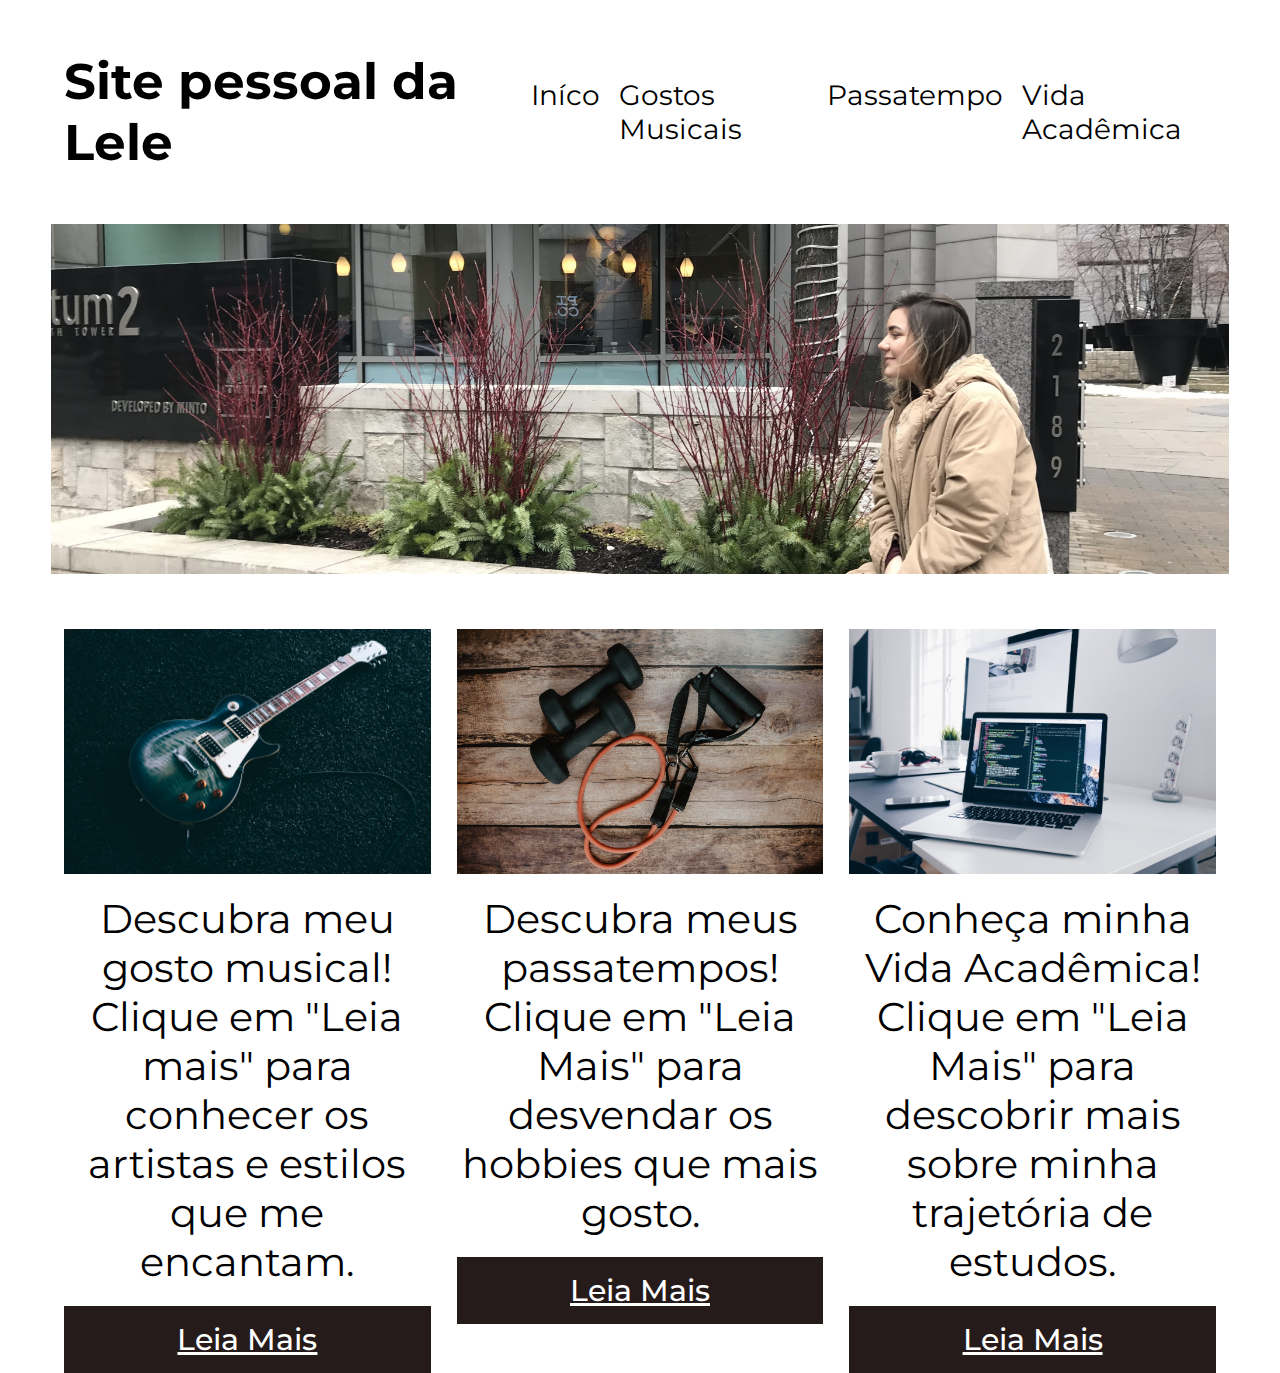
<file: index.html>
<!DOCTYPE html>
<html lang="en">
<head>
    <meta charset="UTF-8">
    <meta name="viewport" content="width=device-width, initial-scale=1.0">
    <title>Site Lele</title>
    <link href="style.css" rel="stylesheet">
    <link href="menu.css" rel="stylesheet">
</head>
<body>
    <header class="cabecalho">
        <h1>Site pessoal da Lele</h1>
        <nav class="navegacao">
            <a href="index.html" class="paginas" >Iníco</a>
            <a href="gostosMusicais.html" class="paginas" >Gostos Musicais</a>
            <a href="passatempo.html" class="paginas" >Passatempo</a>
            <a href="vidaAcademica.html" class="paginas" >Vida Acadêmica</a>
        </nav>
    </header>
    
    <img class="foto" src="./imagens/IMG_9952.jpg">

    <div class="container">
        <div class="coluna">
            <img class="item" src="./imagens/guitarra.jpg">
            <p> Descubra meu gosto musical! Clique em "Leia mais" para conhecer os artistas e estilos que me encantam.</p>
            <a class="botao" href="gostosMusicais.html"> Leia Mais</a>
        </div>
        <div class="coluna">
            <img  class="item" src="./imagens/halter.jpg">
            <p>Descubra meus passatempos! Clique em "Leia Mais" para desvendar os hobbies que mais gosto.</p>
            <a class="botao" href="passatempo.html"> Leia Mais</a>
        </div>
        <div class="coluna">
            <img  class="item" src="./imagens/codigo.jpg">
            <p>Conheça minha Vida Acadêmica! Clique em "Leia Mais" para descobrir mais sobre minha trajetória de estudos.</p>
            <a class="botao" href="vidaAcademica.html"> Leia Mais</a>
        </div>
    </div>
</body>  
</html>
</file>
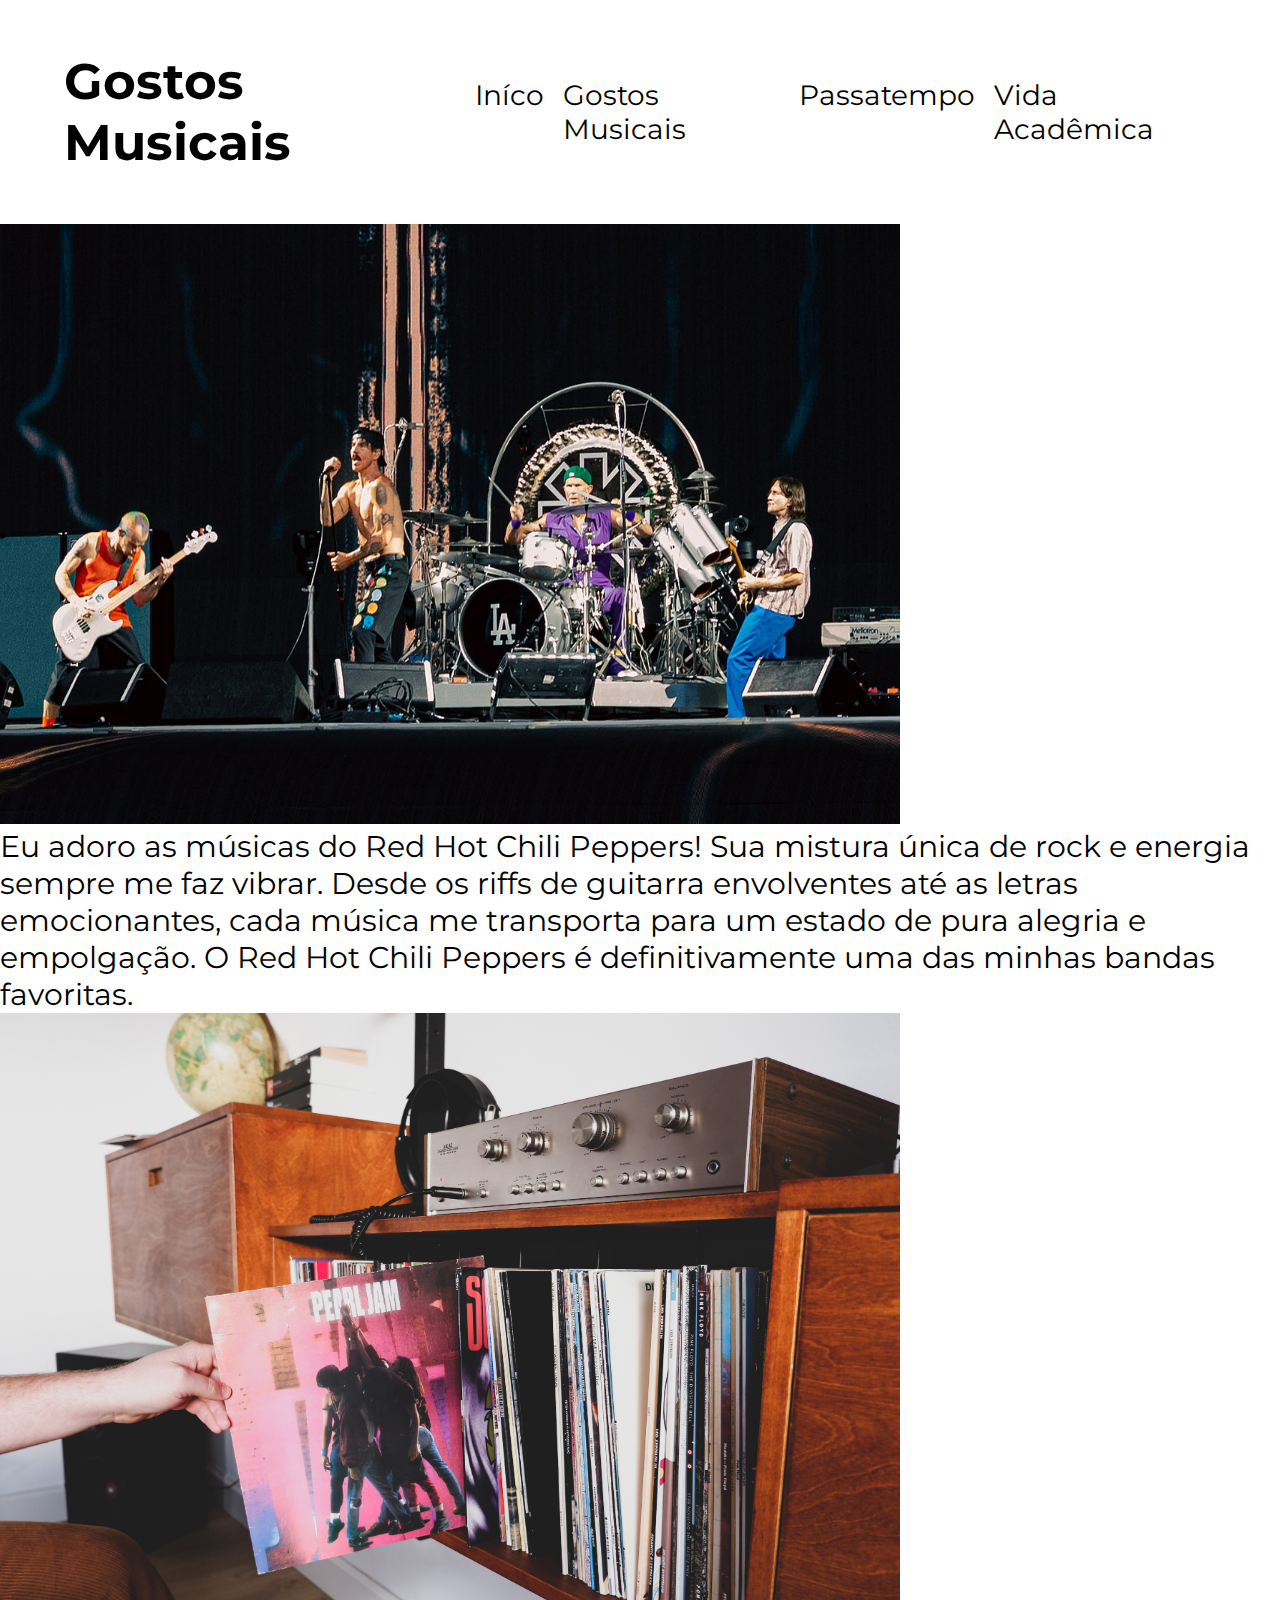
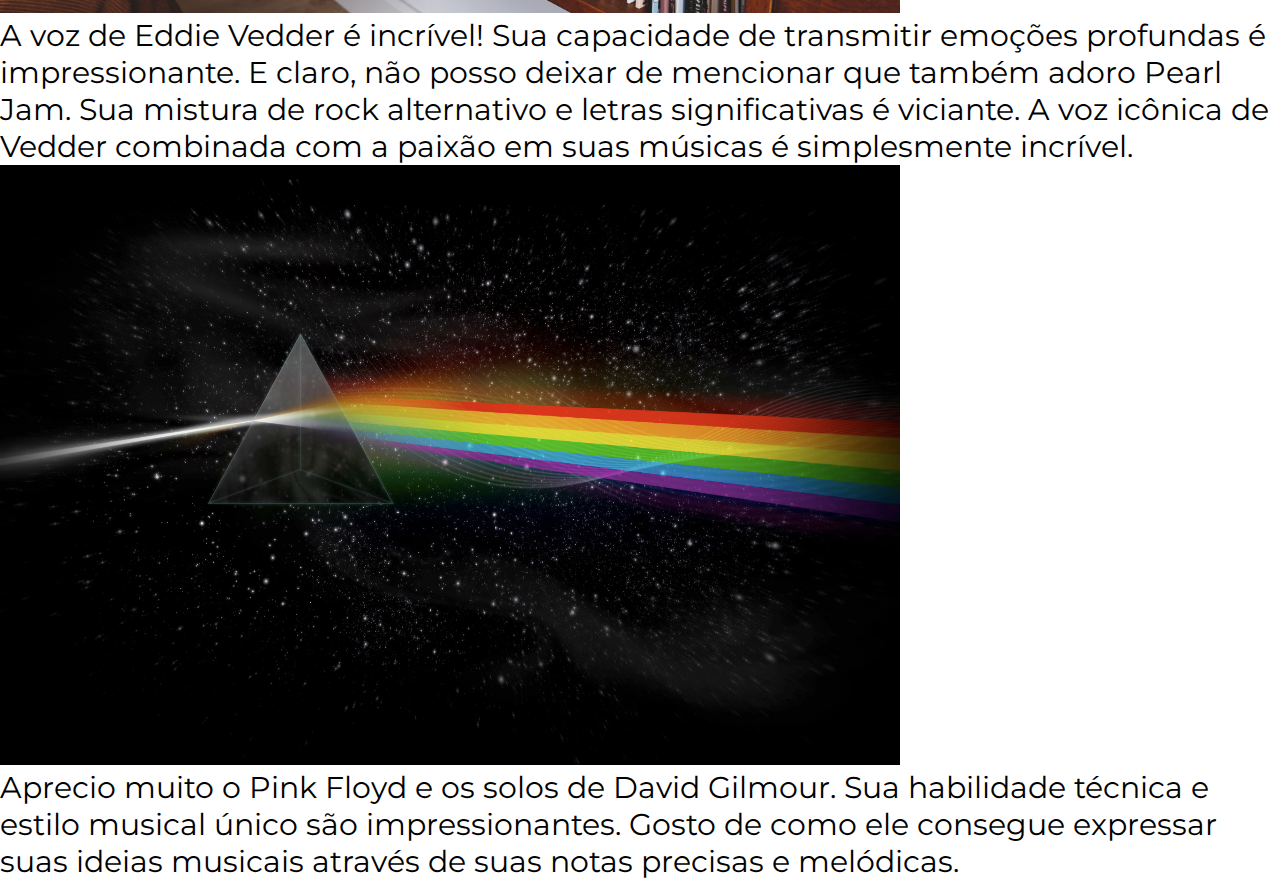
<file: gostosMusicais.html>
<!DOCTYPE html>
<html lang="en">
<head>
    <meta charset="UTF-8">
    <meta name="viewport" content="width=device-width, initial-scale=1.0">
    <title>Gostos Musicais</title>
    <link href="menu.css" rel="stylesheet">
</head>
<body>
    <header class="cabecalho">
        <h1>Gostos Musicais</h1>
        <nav class="navegacao">
            <a href="index.html" class="paginas" >Iníco</a>
            <a href="gostosMusicais.html" class="paginas" >Gostos Musicais</a>
            <a href="passatempo.html" class="paginas" >Passatempo</a>
            <a href="vidaAcademica.html" class="paginas" >Vida Acadêmica</a>
        </nav>
    </header>
    
    <img src= "./imagens/RHCP.jpg" width="900" height="600">
    <p style="font-size: 30px;" > Eu adoro as músicas do Red Hot Chili 
    Peppers! Sua mistura única de rock e energia
    sempre me faz vibrar. Desde os riffs de guitarra 
    envolventes até as letras emocionantes, cada música me 
    transporta para um estado de pura alegria e empolgação. 
    O Red Hot Chili Peppers é definitivamente uma das minhas
    bandas favoritas.</p>
    <img src="./imagens/PJ.jpg" width="900" height="600">
    <p style="font-size: 30px;" >A voz de Eddie Vedder é incrível! Sua capacidade de transmitir 
    emoções profundas é impressionante. E claro, não posso deixar de
    mencionar que também adoro Pearl Jam. Sua mistura de rock 
    alternativo e letras significativas é viciante. 
    A voz icônica de Vedder combinada com a paixão em suas 
    músicas é simplesmente incrível.</p>
    <img src="./imagens/pf.jpg" width="900" height="600">
    <p style="font-size: 30px;"> Aprecio muito o Pink Floyd e os solos de David Gilmour. Sua habilidade técnica e estilo musical único são impressionantes. 
    Gosto de como ele consegue expressar suas ideias musicais através 
    de suas notas precisas e melódicas.</p>


</body>
</html>
</file>
<file: style.css>
@import url('https://fonts.googleapis.com/css2?family=Montserrat:wght@200;500&display=swap');
*{
    margin: 0;
    padding: 0;
    font-family: 'Montserrat', sans-serif;
}

.row::after {
    content: "";
    clear: both;
    display: table;
}

.foto{
    margin: 0 4vw 4vw 4vw;
    width: 92vw;

}
.container{
    margin: 0 5%;
    display: flex;
    flex-direction: row ;
    gap: 2vw;

}
.coluna{
    display: flex;
    flex-direction: column;
    align-items: center;
    width: 33%;
    gap: 20px;

}
.item{
    width: 100%;
}
p{
    font-size: 40px;
    display: table;
    margin-left: auto;
    margin-right: auto;
    text-align: center;
    
}
.botao{
    
    font-size: 30px;
    width: 100%;
    background-color: rgb(37, 27, 27);
    color: #fff;
    text-align: center;
    font-weight: 500;
    padding: 15px 0;


}

@media screen and (max-width: 780px) {
    .coluna {
        width: 100%;
    }
    p{
        font-size: 10px;
    }
    a{
        font-size: 1px;
    }
}
</file>
<file: menu.css>
@import url('https://fonts.googleapis.com/css2?family=Montserrat:wght@200;500&display=swap');
*{
    margin: 0;
    padding: 0;
    font-family: 'Montserrat', sans-serif;
}

.cabecalho{
    display: flex;
    flex-direction: row;
    justify-content: space-between;
    margin: 4% 5%;
    align-items: center;
    font-size: 25px;

}
.navegacao{
    display: flex;
    flex-direction: row;
    gap: 1.5vw;
}
.paginas{
    font-size: 28px;
    text-decoration: none;
    color: black;
}
.paginas:hover{
    color: lightpink;
}
</file>
